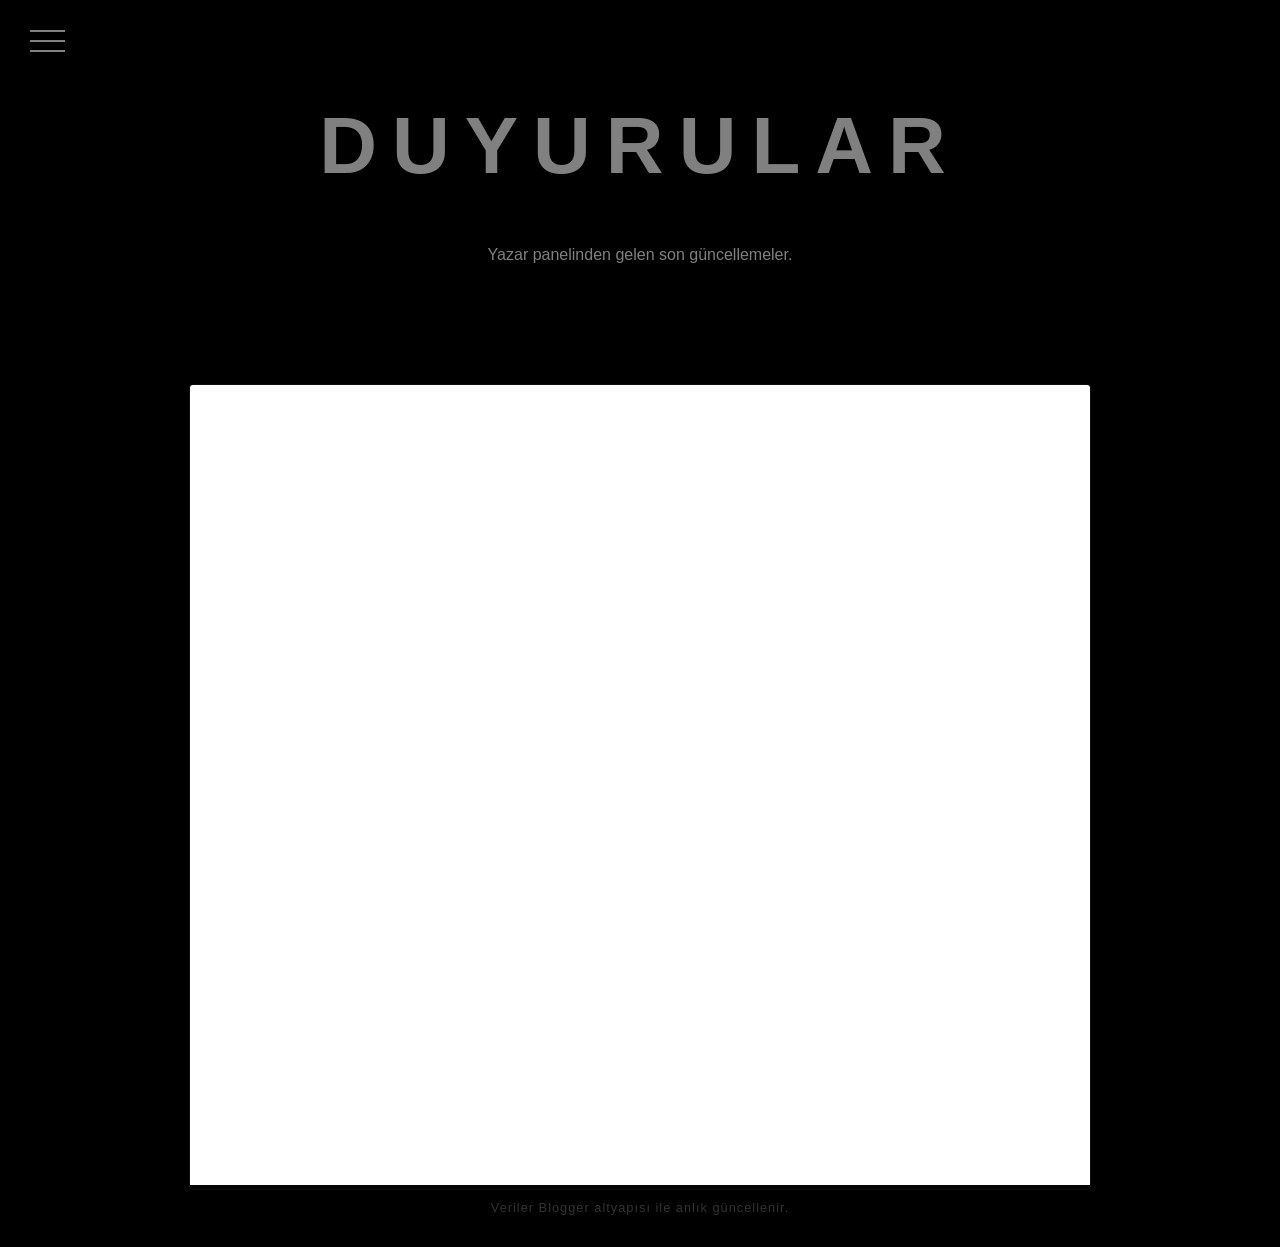
<file: duyurular.html>
<!DOCTYPE html>
<html lang="tr">
<head>
    <meta charset="UTF-8">
    <meta name="viewport" content="width=device-width, initial-scale=1.0">
    <title>Duyurular | AKARA</title>
    <link rel="stylesheet" href="style.css">
    <style>
        /* Blogger'ı sitemizle bütünleştiren özel ayarlar */
        .blogger-wrapper {
            width: 100%;
            max-width: 900px;
            margin: 0 auto;
            border: 1px solid #111; /* Metalik ince çerçeve */
            background: #050505;
            box-shadow: 0 10px 30px rgba(0,0,0,0.5);
            border-radius: 4px;
            overflow: hidden;
        }
        
        iframe {
            width: 100%;
            height: 800px; /* Duyuruların uzunluğuna göre burayı değiştirebilirsin */
            border: none;
            /* Scroll bar'ı koyu yapmak için */
            color-scheme: dark;
        }

        .loading-text {
            color: #333;
            font-size: 0.8rem;
            text-align: center;
            margin-top: 10px;
            letter-spacing: 1px;
        }
    </style>
</head>
<body class="ana-tema">

    <div id="sidebar" class="sidebar">
        <a href="index.html">Ana Menüye Dön</a>
        <a href="kitaplar.html">Kitaplar</a>
        <a href="duyurular.html">Duyurular</a>
        <a href="iletisim.html">İletişim</a>
        <a href="seriler.html">Seriler</a>
        
    </div>

    <div class="menu-icon" onclick="toggleSidebar()">
        <span></span><span></span><span></span>
    </div>

    <div class="container">
        <header class="section">
            <h1 class="main-title">DUYURULAR</h1>
            <div class="divider"></div>
            <p class="subtitle">Yazar panelinden gelen son güncellemeler.</p>
        </header>

        <div class="blogger-wrapper">
            <iframe src="https://akaraduyuru.blogspot.com" title="AKARA Duyurular"></iframe>
        </div>
        
        <p class="loading-text">Veriler Blogger altyapısı ile anlık güncellenir.</p>
    </div>

    <script>
        function toggleSidebar() {
            document.getElementById("sidebar").classList.toggle('active');
        }

        // Sayfa tıklandığında sidebar'ı kapatma (Mobil kolaylık)
        document.addEventListener('click', function(event) {
            const sidebar = document.getElementById('sidebar');
            const menuIcon = document.querySelector('.menu-icon');
            if (!sidebar.contains(event.target) && !menuIcon.contains(event.target)) {
                sidebar.classList.remove('active');
            }
        });
    </script>
</body>
</html>
</file>
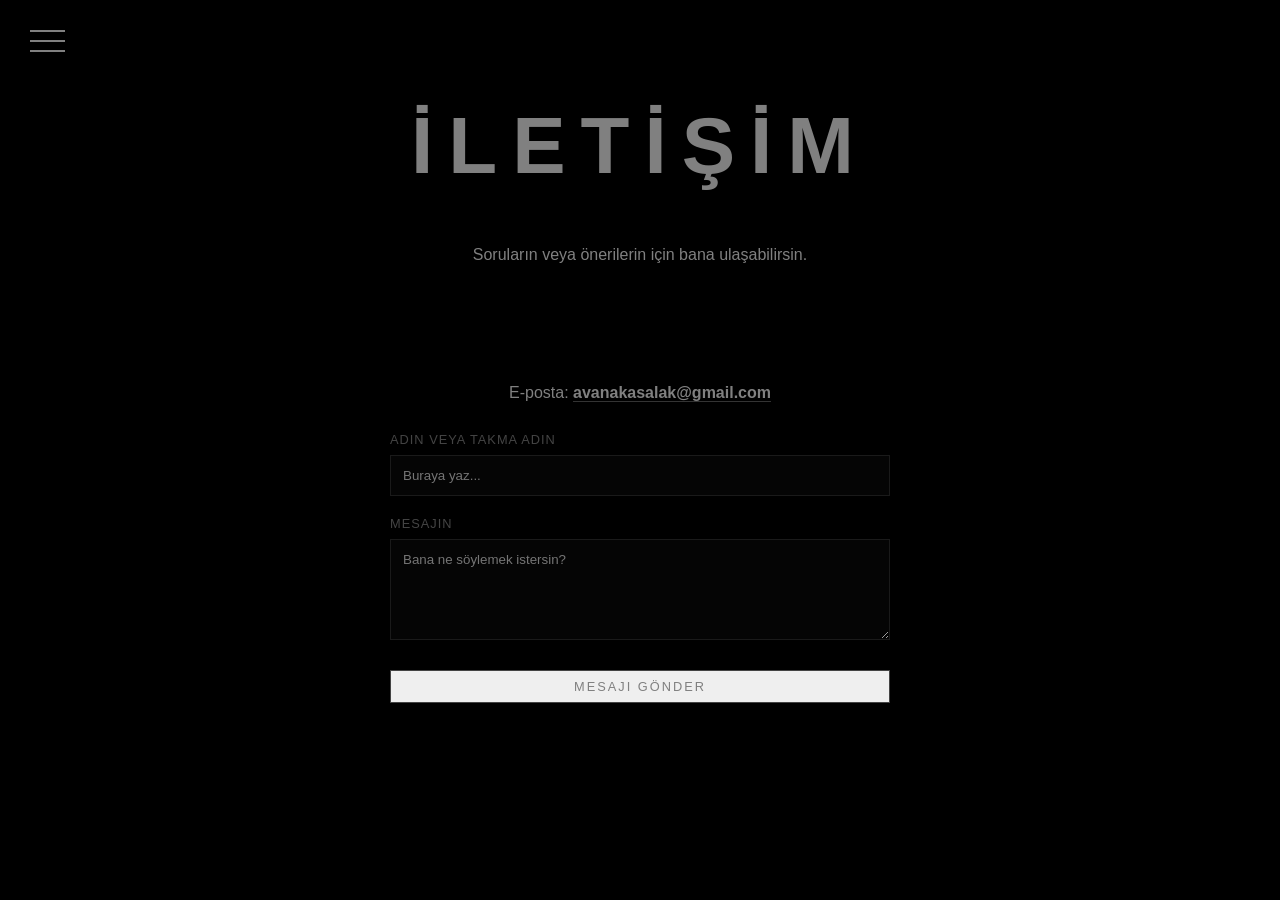
<file: iletisim.html>
<!DOCTYPE html>
<html lang="tr">
<head>
    <meta charset="UTF-8">
    <meta name="viewport" content="width=device-width, initial-scale=1.0">
    <title>İletişim | AKARA</title>
    <link rel="stylesheet" href="style.css">
</head>
<body>

    <div id="sidebar" class="sidebar">
        <a href="index.html">Ana Menüye Dön</a>
        <a href="kitaplar.html">Kitaplar</a>
        <a href="duyurular.html">Duyurular</a>
        <a href="seriler.html">Seriler</a>
        <a href="iletisim.html" onclick="toggleSidebar()">İletişim</a>
    </div>

    <div class="menu-icon" onclick="toggleSidebar()">
        <span></span><span></span><span></span>
    </div>

    <div class="container">
        <header class="section">
            <h1>İLETİŞİM</h1>
            <p>Soruların veya önerilerin için bana ulaşabilirsin.</p>
        </header>

        <section class="section contact-wrapper">
            <div class="contact-info">
                <p>E-posta: <span class="highlight-email">avanakasalak@gmail.com</span></p>
            </div>

            <form action="mailto:akara.yazar@email.com" method="post" enctype="text/plain" class="contact-form">
                <div class="input-group">
                    <label>Adın veya Takma Adın</label>
                    <input type="text" name="name" placeholder="Buraya yaz..." required>
                </div>

                <div class="input-group">
                    <label>Mesajın</label>
                    <textarea name="message" rows="5" placeholder="Bana ne söylemek istersin?" required></textarea>
                </div>

                <button type="submit" class="social-btn">Mesajı Gönder</button>
            </form>
        </section>
    </div>

    <script>
        function toggleSidebar() {
            document.getElementById("sidebar").classList.toggle('active');
        }
    </script>
</body>
</html>
</file>
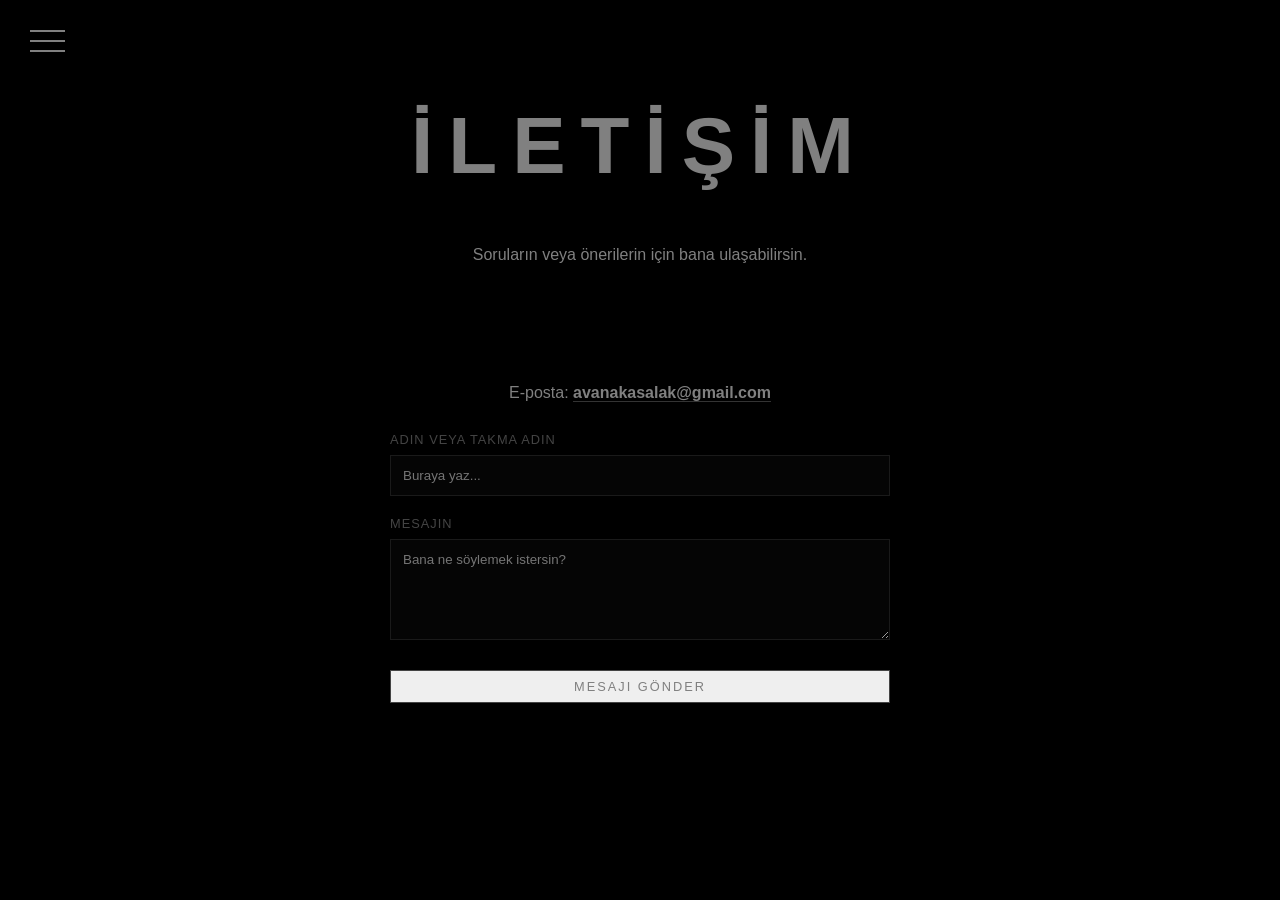
<file: isletim.html>
<!DOCTYPE html>
<html lang="tr">
<head>
    <meta charset="UTF-8">
    <meta name="viewport" content="width=device-width, initial-scale=1.0">
    <title>İletişim | AKARA</title>
    <link rel="stylesheet" href="style.css">
</head>
<body>

    <div id="sidebar" class="sidebar">
        <a href="index.html">Ana Menü</a>
        <a href="kitaplar.html">Kitaplar</a>
        <a href="duyurular.html">Duyurular</a>
        <a href="iletisim.html" onclick="toggleSidebar()">İletişim</a>
    </div>

    <div class="menu-icon" onclick="toggleSidebar()">
        <span></span><span></span><span></span>
    </div>

    <div class="container">
        <header class="section">
            <h1>İLETİŞİM</h1>
            <p>Soruların veya önerilerin için bana ulaşabilirsin.</p>
        </header>

        <section class="section contact-wrapper">
            <div class="contact-info">
                <p>E-posta: <span class="highlight-email">avanakasalak@gmail.com</span></p>
            </div>

            <form action="mailto:akara.yazar@email.com" method="post" enctype="text/plain" class="contact-form">
                <div class="input-group">
                    <label>Adın veya Takma Adın</label>
                    <input type="text" name="name" placeholder="Buraya yaz..." required>
                </div>

                <div class="input-group">
                    <label>Mesajın</label>
                    <textarea name="message" rows="5" placeholder="Bana ne söylemek istersin?" required></textarea>
                </div>

                <button type="submit" class="social-btn">Mesajı Gönder</button>
            </form>
        </section>
    </div>

    <script>
        function toggleSidebar() {
            document.getElementById("sidebar").classList.toggle('active');
        }
    </script>
</body>
</html>
</file>
<file: style.css>
/* 1. GENEL AYARLAR */
body {
    background-color: #000000;
    color: #808080; /* Gri metin rengi */
    font-family: 'Segoe UI', Tahoma, Geneva, Verdana, sans-serif;
    margin: 0;
    padding: 0;
    overflow-x: hidden; /* Yan kaymaları engellemek için */
}

.container {
    max-width: 1000px;
    margin: 0 auto;
    padding: 20px;
}

/* 2. BÖLÜMLER ARASI BOŞLUKLAR */
.section {
    margin-bottom: 120px; /* Her ana bölüm arasındaki büyük boşluk */
    text-align: center;
}

/* 3. BAŞLIK (AKARA) */
h1 {
    font-size: 5rem;
    letter-spacing: 15px;
    margin-top: 80px;
    color: #808080;
}

/* 4. SOSYAL MEDYA BUTONLARI */
.social-links {
    display: flex;
    justify-content: center; 
    gap: 25px;               /* Butonlar arasındaki yatay boşluk */
    margin-top: 20px;
}

.social-btn {
    color: #808080;
    text-decoration: none;
    border: 1px solid #444;  /* Gri çerçeve */
    padding: 8px 20px;
    font-size: 0.8rem;
    letter-spacing: 2px;
    transition: 0.3s;
    text-transform: uppercase;
}

.social-btn:hover {
    background-color: #808080;
    color: #000;
}

/* 5. ALINTI KISIMLARI */
.quote-section p {
    font-style: italic;
    font-size: 1.3rem;
    color: #666; /* Biraz daha koyu gri */
}

/* 6. KAYAN GÖRSEL ALANI (SLIDER) */
.slider-container {
    overflow-x: auto;
    white-space: nowrap;
    padding: 40px 0;
    /* Mouse ile kaydırmayı kolaylaştırmak için */
    scrollbar-width: thin;
    scrollbar-color: #333 #000;
}

.slider {
    display: inline-flex;
    gap: 30px; /* Görseller arasındaki boşluk */
}

.slide img {
    width: 700px;
    height: 400px;
    object-fit: cover;
    border: 1px solid #222;
}

/* 7. HAKKINDA BÖLÜMÜ */
.about-section h2 {
    letter-spacing: 5px;
    margin-bottom: 30px;
}

.about-section p {
    line-height: 1.8;
    max-width: 700px;
    margin: 0 auto;
}

/* 8. SIDEBAR (YAN MENÜ) */
.sidebar {
    height: 100%;
    width: 250px;
    position: fixed;
    top: 0;
    left: -250px; /* Gizli konum */
    background-color: #111;
    transition: 0.4s ease;
    padding-top: 80px;
    z-index: 1000;
}

.sidebar.active {
    left: 0; /* Açık konum */
}

.sidebar a {
    padding: 20px 30px;
    text-decoration: none;
    font-size: 1rem;
    color: #808080;
    display: block;
    transition: 0.3s;
}

.sidebar a:hover {
    color: #fff;
    background-color: #1a1a1a;
}

/* 9. ÜÇ ÇİZGİ (MENU ICON) */
.menu-icon {
    position: fixed;
    top: 30px;
    left: 30px;
    cursor: pointer;
    z-index: 1100;
}

.menu-icon span {
    display: block;
    width: 35px;
    height: 2px;
    background-color: #808080;
    margin-bottom: 8px;
}
/* Otomatik Kayma Animasyonu */
@keyframes kaydir {
    0% { transform: translateX(0); }
    100% { transform: translateX(-100%); }
}

.slider {
    display: inline-flex;
    gap: 20px;
    animation: kaydir 20s linear infinite; /* 20 saniyede bir tur döner */
}

/* Fareyle üzerine gelince durması için (İsteğe bağlı) */
.slider-container:hover .slider {
    animation-play-state: paused;
}

/* İletişim Sayfası Özel Tasarımı */
.contact-wrapper {
    max-width: 500px;
    margin: 0 auto;
    text-align: left;
}

.contact-info {
    margin-bottom: 30px;
    text-align: center;
}

.highlight-email {
    color: #808080;
    font-weight: bold;
    border-bottom: 1px solid #333;
}

.contact-form {
    display: flex;
    flex-direction: column;
    gap: 20px;
}

.input-group {
    display: flex;
    flex-direction: column;
    gap: 8px;
}

.input-group label {
    font-size: 0.8rem;
    color: #444;
    text-transform: uppercase;
    letter-spacing: 1px;
}

.contact-form input, 
.contact-form textarea {
    background-color: #050505;
    border: 1px solid #1a1a1a;
    color: #808080;
    padding: 12px;
    font-family: inherit;
    outline: none;
    transition: 0.3s;
}

.contact-form input:focus, 
.contact-form textarea:focus {
    border-color: #444;
    background-color: #0a0a0a;
}

.contact-form .social-btn {
    width: 100%;
    margin-top: 10px;
    cursor: pointer;
}
</file>
